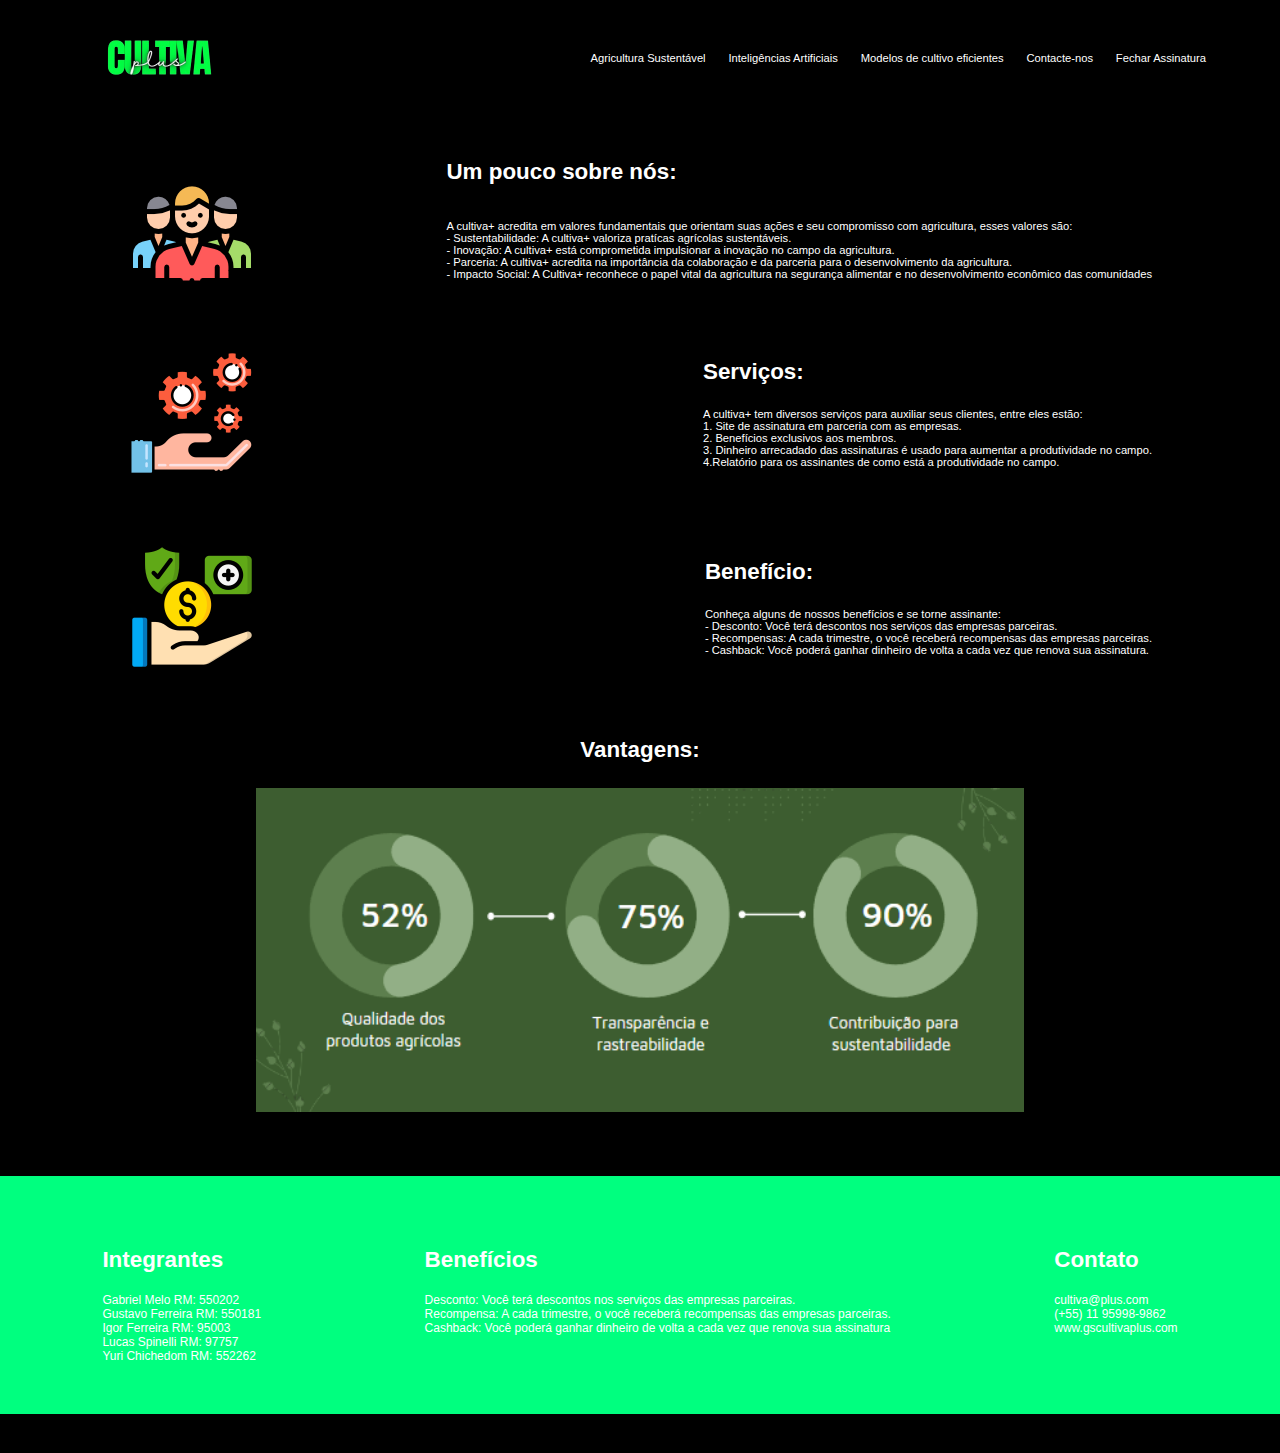
<file: html/index.html>
<!DOCTYPE html>
<html lang="pt-br">
<head>
    <meta charset="UTF-8">
    <meta http-equiv="X-UA-Compatible" content="IE=edge">
    <meta name="viewport" content="width=device-width, initial-scale=1.0">
    <link rel="icon" href="../img/icon-home.png"/>
    <link rel="stylesheet" href="../css/styled.css">
    <title>Home</title>
</head>
<body>
    <div class="container">
        <header class="cabecalho">
            <a href="./index.html"><img src="../img/logo-semfundo.png" alt="logo"></a>

            <div class="navegacao">
                <a href="./agricultura.html">Agricultura Sustentável</a>
                <a href="./ia.html">Inteligências Artificiais</a>
                <a href="./cultivo.html">Modelos de cultivo eficientes</a>
                <a href="./contato.html">Contacte-nos</a>
                <a href="./assinatura.html">Fechar Assinatura</a>
            </div>
        </header>

        <section >
            <div class= "conteudo-i">
                <div>
                    <img src="../img/sobre-nos.png" alt="icon representando 'sobre nós'">
                </div>
                <div>
                    <h1>Um pouco sobre nós:</h1>
                    <p>A cultiva+ acredita em valores fundamentais que orientam suas ações e seu compromisso com agricultura, esses valores são: </p> 
                    <p>- Sustentabilidade: A cultiva+ valoriza pratícas agrícolas sustentáveis.</p>
                    <p>- Inovação: A cultiva+ está comprometida impulsionar a inovação no campo da agricultura.</p>
                    <p>- Parceria: A cultiva+ acredita na importância da colaboração e da parceria para o desenvolvimento da agricultura.</p>
                    <p>- Impacto Social: A Cultiva+ reconhece o papel vital da agricultura na segurança alimentar e no desenvolvimento econômico das comunidades</p>
                </div>
            </div>

            <div class="conteudo-i">
                <div>
                    <img src="../img/servicos.png" alt="icon de servicos">
                </div>
                <div>
                    <h1>Serviços:</h1>
                    <p>A cultiva+ tem diversos serviços para auxiliar seus clientes, entre eles estão: </p> 
                    <p>1. Site de assinatura em parceria com as empresas.</p>
                    <p>2. Benefícios exclusivos aos membros.</p>
                    <p>3. Dinheiro arrecadado das assinaturas é usado para aumentar a produtividade no campo. </p>
                    <p>4.Relatório para os assinantes de como está a produtividade no campo.</p>
                </div>
            </div>

            <div class= "conteudo-i">
                <div>
                    <img src="../img/beneficio.png" alt="icon de beneficio">
                </div> 
                <div>
                    <h1>Benefício:</h1>
                    <p>Conheça alguns de nossos benefícios e se torne assinante: </p> 
                    <p>- Desconto: Você terá descontos nos serviços das empresas parceiras.</p>
                    <p>- Recompensas: A cada trimestre, o você receberá recompensas das empresas parceiras.</p>
                    <p>- Cashback: Você poderá ganhar dinheiro de volta a cada vez que renova sua assinatura.</p>
                </div>
            </div>
            <div class="conteudo-d">
                <h1>Vantagens:</h1>
                <img src="../img/vantagens.png" alt="gráfico com vantagnes de nossos metodos agricolas">
            </div>
        </section>
        
        <footer class="rodape">
            <div>
                <h1>Integrantes</h1>
                <p>Gabriel Melo RM: 550202</p>
                <p>Gustavo Ferreira RM: 550181</p>
                <p>Igor Ferreira RM: 95003</p>
                <p>Lucas Spinelli RM: 97757</p>
                <p>Yuri Chichedom RM: 552262</p>
            </div>
            <div>
                <h1>Benefícios</h1>
                <p>Desconto: Você terá descontos nos serviços das empresas parceiras.</p>
                <p>Recompensa: A cada trimestre, o você receberá recompensas das empresas parceiras.</p>
                <p>Cashback: Você poderá ganhar dinheiro de volta a cada vez que renova sua assinatura </p>
            </div>
            <div>
                <h1>Contato</h1>
                <p>cultiva@plus.com</p>
                <p>(+55) 11 95998-9862</p>
                <p>www.gscultivaplus.com</p>
            </div>
        </footer>
    </div>
</body>
</html>
</file>
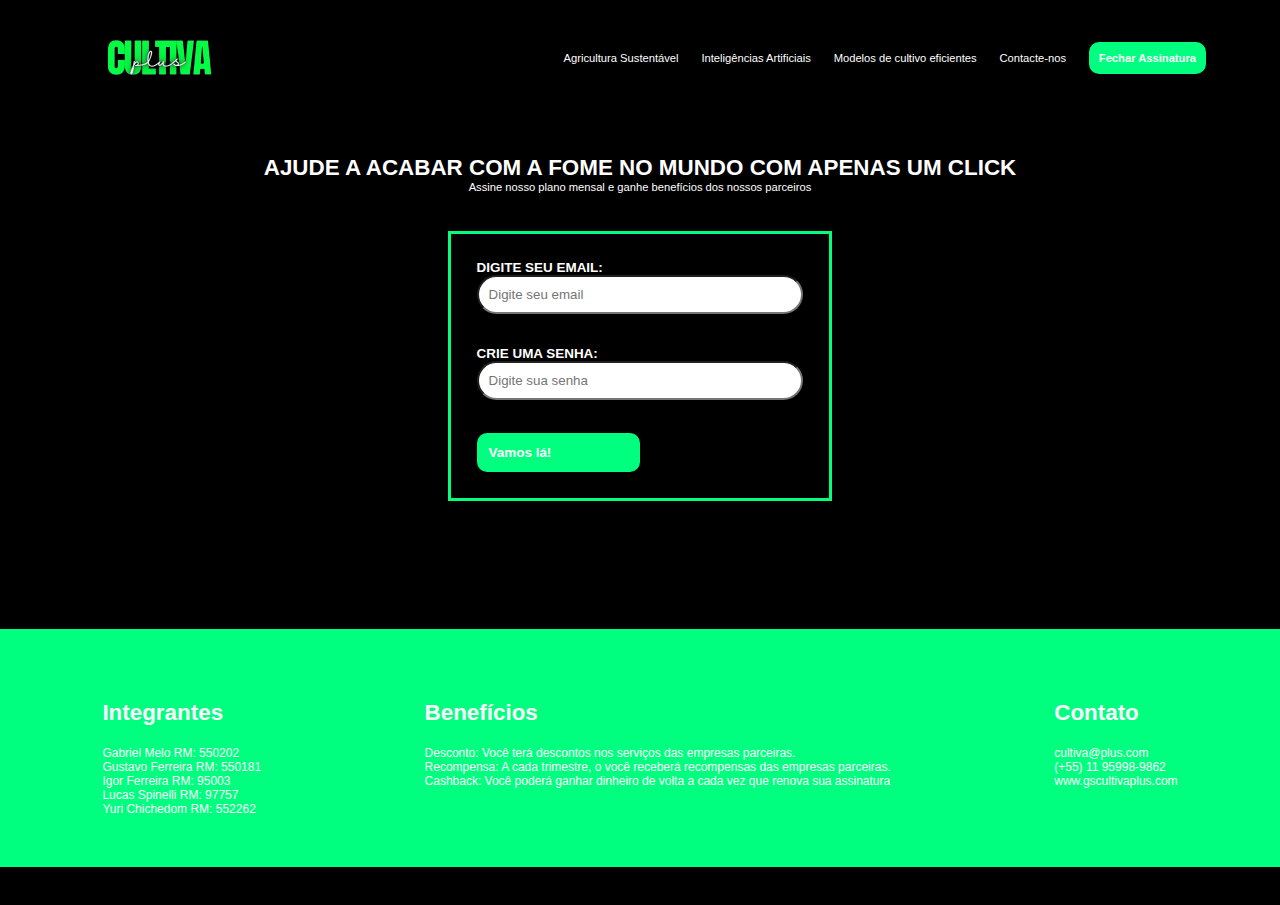
<file: html/assinatura.html>
<!DOCTYPE html>
<html lang="pt-br">
<head>
    <meta charset="UTF-8">
    <meta http-equiv="X-UA-Compatible" content="IE=edge">
    <meta name="viewport" content="width=device-width, initial-scale=1.0">
    <link rel="icon" href="../img/icon-assinatura.png"/>
    <link rel="stylesheet" href="../css/styled.css">
    <title>Fechar Assinatura</title>
</head>
<body>
    <div class="container">
        <header class="cabecalho">
            <a href="../index.html"><img src="../img/logo-semfundo.png" alt="logo"></a>

            <div class="navegacao">
                <a href="./agricultura.html">Agricultura Sustentável</a>
                <a href="./ia.html">Inteligências Artificiais</a>
                <a href="./cultivo.html">Modelos de cultivo eficientes</a>
                <a href="./contato.html">Contacte-nos</a>
                <a href="./assinatura.html"> <span>Fechar Assinatura</span> </a>
            </div>
        </header>

        <section class="conteudo-p">
            <h1>AJUDE A ACABAR COM A FOME NO MUNDO COM APENAS UM CLICK</h1>
            <p>Assine nosso plano mensal e ganhe benefícios dos nossos parceiros</p>    
            <div class="caixinha">
                <label for="idEmail">DIGITE SEU EMAIL:</label>
                <input type="text" id="idEmail" name="email" placeholder="Digite seu email">
          
                <label for="idSenha">CRIE UMA SENHA:</label>
                <input type="password" id="idSenha" name="senha" placeholder="Digite sua senha">

                <a href="#">Vamos lá!</a>
            </div>
        </section>
        
        <footer class="rodape">
            <div>
                <h1>Integrantes</h1>
                <p>Gabriel Melo RM: 550202</p>
                <p>Gustavo Ferreira RM: 550181</p>
                <p>Igor Ferreira RM: 95003</p>
                <p>Lucas Spinelli RM: 97757</p>
                <p>Yuri Chichedom RM: 552262</p>
            </div>
            <div>
                <h1>Benefícios</h1>
                <p>Desconto: Você terá descontos nos serviços das empresas parceiras.</p>
                <p>Recompensa: A cada trimestre, o você receberá recompensas das empresas parceiras.</p>
                <p>Cashback: Você poderá ganhar dinheiro de volta a cada vez que renova sua assinatura </p>
            </div>
            <div>
                <h1>Contato</h1>
                <p>cultiva@plus.com</p>
                <p>(+55) 11 95998-9862</p>
                <p>www.gscultivaplus.com</p>
            </div>
        </footer>
    </div>
</body>
</html>
</file>
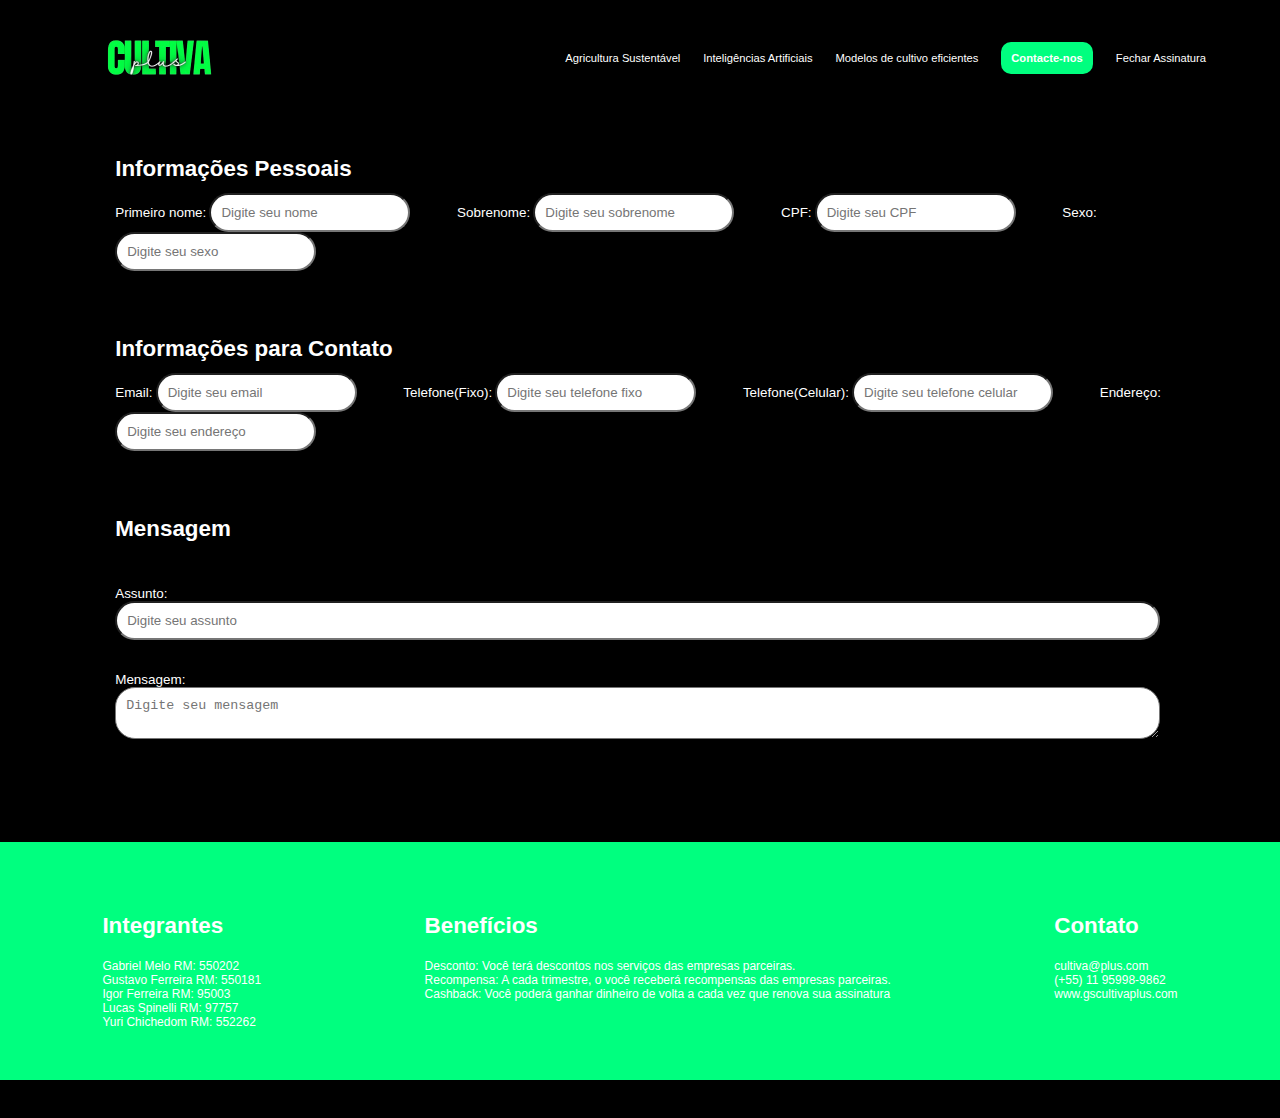
<file: html/contato.html>
<!DOCTYPE html>
<html lang="pt-br">
<head>
    <meta charset="UTF-8">
    <meta http-equiv="X-UA-Compatible" content="IE=edge">
    <meta name="viewport" content="width=device-width, initial-scale=1.0">
    <link rel="icon" href="../img/icon-contato.png"/>
    <link rel="stylesheet" href="../css/styled.css">
    <title>Contacte-nos</title>
</head>
<body>
    <div class="container">
        <header class="cabecalho">
            <a href="../index.html"><img src="../img/logo-semfundo.png" alt="logo"></a>

            <div class="navegacao">
                <a href="./agricultura.html">Agricultura Sustentável</a>
                <a href="./ia.html">Inteligências Artificiais</a>
                <a href="./cultivo.html">Modelos de cultivo eficientes</a>
                <a href="./contato.html"> <span>Contacte-nos</span> </a>
                <a href="./assinatura.html">Fechar Assinatura</a>
            </div>
        </header>

        <section class="conteudo">
            <form action="">
                <h1>Informações Pessoais</h1>
                <label for="idNome">Primeiro nome:</label>
                <input type="text" id="idNome" name="nome" placeholder="Digite seu nome">
          
                <label for="idSobrenome">Sobrenome:</label>
                <input type="text" id="idSobrenome" name="sobrenome" placeholder="Digite seu sobrenome">

                <label for="idCPF">CPF:</label>
                <input type="text" id="idCPF" name="CPF" placeholder="Digite seu CPF">

                <label for="idSexo">Sexo:</label>
                <input type="text" id="idSexo" name="sexo" placeholder="Digite seu sexo">


                <h1>Informações para Contato</h1>
                <label for="idEmail">Email:</label>
                <input type="text" id="idEmail" name="email" placeholder="Digite seu email">
          
                <label for="idFixo">Telefone(Fixo):</label>
                <input type="text" id="idFixo" name="fixo" placeholder="Digite seu telefone fixo">

                <label for="idTelefone">Telefone(Celular):</label>
                <input type="text" id="idTelefone" name="telefone" placeholder="Digite seu telefone celular">

                <label for="idEndereço">Endereço:</label>
                <input type="text" id="idEndereço" name="endereço" placeholder="Digite seu endereço">

                <h1>Mensagem</h1>
                <div>
                    <label for="idAssunto">Assunto:</label>
                    <input type="text" id="idAssunto" name="assunto" placeholder="Digite seu assunto">

                    <label for="idMensagem"><span>Mensagem:</span></label>
                    <textarea type="text" id="idMensagem" name="mensagem" placeholder="Digite seu mensagem"></textarea>
                </div>
            </form>
        </section>
        
        <footer class="rodape">
            <div>
                <h1>Integrantes</h1>
                <p>Gabriel Melo RM: 550202</p>
                <p>Gustavo Ferreira RM: 550181</p>
                <p>Igor Ferreira RM: 95003</p>
                <p>Lucas Spinelli RM: 97757</p>
                <p>Yuri Chichedom RM: 552262</p>
            </div>
            <div>
                <h1>Benefícios</h1>
                <p>Desconto: Você terá descontos nos serviços das empresas parceiras.</p>
                <p>Recompensa: A cada trimestre, o você receberá recompensas das empresas parceiras.</p>
                <p>Cashback: Você poderá ganhar dinheiro de volta a cada vez que renova sua assinatura </p>
            </div>
            <div>
                <h1>Contato</h1>
                <p>cultiva@plus.com</p>
                <p>(+55) 11 95998-9862</p>
                <p>www.gscultivaplus.com</p>
            </div>
        </footer>
    </div>
</body>
</html>
</file>
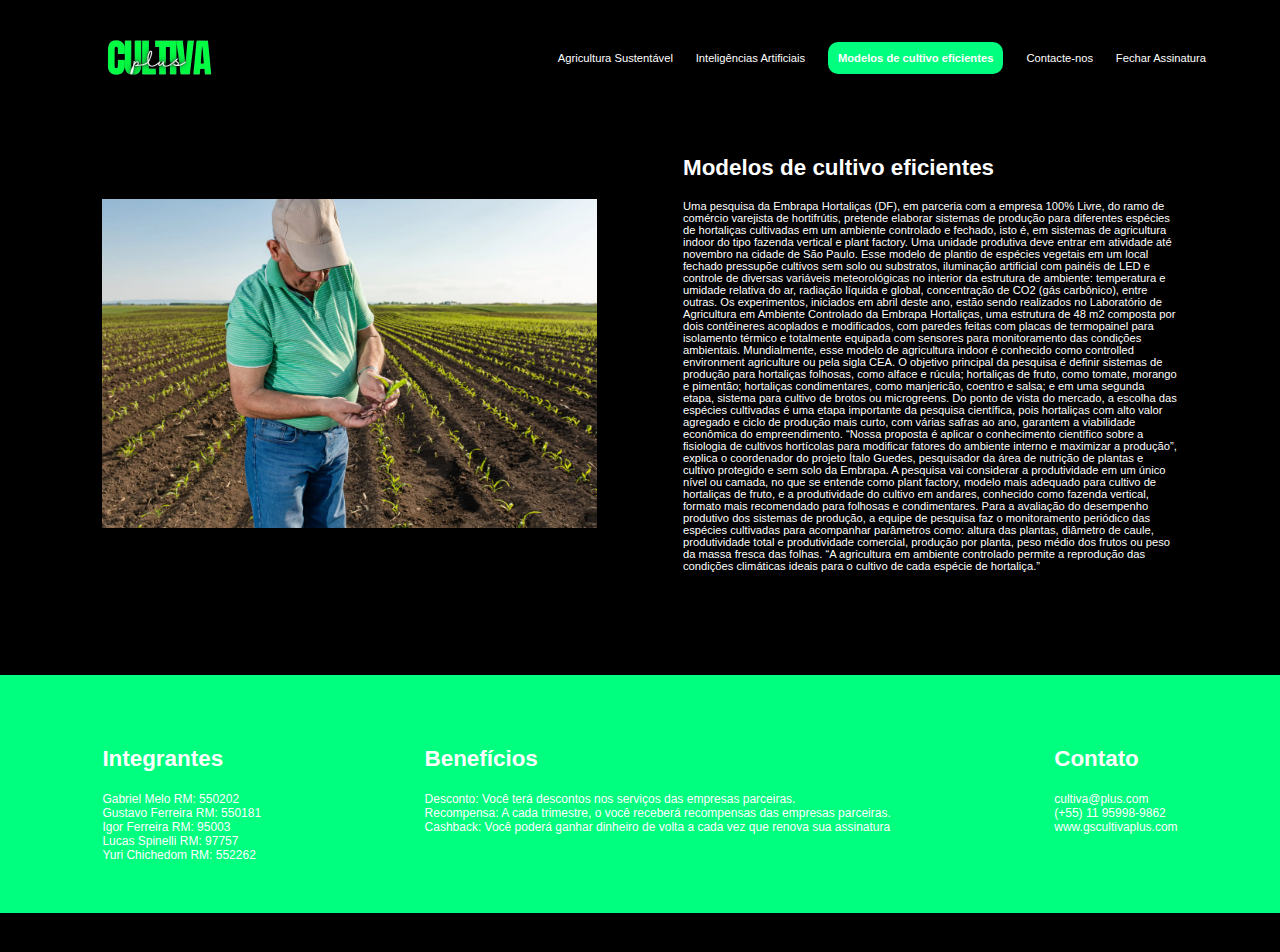
<file: html/cultivo.html>
<!DOCTYPE html>
<html lang="pt-br">
<head>
    <meta charset="UTF-8">
    <meta http-equiv="X-UA-Compatible" content="IE=edge">
    <meta name="viewport" content="width=device-width, initial-scale=1.0">
    <link rel="icon" href="../img/icon-cultivo.png"/>
    <link rel="stylesheet" href="../css/styled.css">
    <title>Modelos de cultivo eficientes</title>
</head>
<body>
    <div class="container">
        <header class="cabecalho">
            <a href="./index.html"><img src="../img/logo-semfundo.png" alt="logo"></a>

            <div class="navegacao">
                <a href="./agricultura.html">Agricultura Sustentável</a>
                <a href="./ia.html">Inteligências Artificiais</a>
                <a href="./cultivo.html"> <span>Modelos de cultivo eficientes</span> </a>
                <a href="./contato.html">Contacte-nos</a>
                <a href="./assinatura.html">Fechar Assinatura</a>
            </div>
        </header>

        <section class="conteudo-a">
            <div>
                <img src="../img/cultivo.webp" alt="imagem de um homem em uma plantação">
            </div>
            <div>
                <h1>Modelos de cultivo eficientes</h1>
                <p>Uma pesquisa da Embrapa Hortaliças (DF), em parceria com a empresa 100% Livre, do ramo de comércio varejista de hortifrútis, pretende elaborar sistemas de produção para diferentes espécies de hortaliças cultivadas em um ambiente controlado e fechado, isto é, em sistemas de agricultura indoor do tipo fazenda vertical e plant factory. Uma unidade produtiva deve entrar em atividade até novembro na cidade de São Paulo.
                    Esse modelo de plantio de espécies vegetais em um local fechado pressupõe cultivos sem solo ou substratos, iluminação artificial com painéis de LED e controle de diversas variáveis meteorológicas no interior da estrutura de ambiente: temperatura e umidade relativa do ar, radiação líquida e global, concentração de CO2 (gás carbônico), entre outras.
                    Os experimentos, iniciados em abril deste ano, estão sendo realizados no Laboratório de Agricultura em Ambiente Controlado da Embrapa Hortaliças, uma estrutura de 48 m2 composta por dois contêineres acoplados e modificados, com paredes feitas com placas de termopainel para isolamento térmico e totalmente equipada com sensores para monitoramento das condições ambientais. Mundialmente, esse modelo de agricultura indoor é conhecido como controlled environment agriculture ou pela sigla CEA.
                    O objetivo principal da pesquisa é definir sistemas de produção para hortaliças folhosas, como alface e rúcula; hortaliças de fruto, como tomate, morango e pimentão; hortaliças condimentares, como manjericão, coentro e salsa; e em uma segunda etapa, sistema para cultivo de brotos ou microgreens. Do ponto de vista do mercado, a escolha das espécies cultivadas é uma etapa importante da pesquisa científica, pois hortaliças com alto valor agregado e ciclo de produção mais curto, com várias safras ao ano, garantem a viabilidade econômica do empreendimento. 
                    “Nossa proposta é aplicar o conhecimento científico sobre a fisiologia de cultivos hortícolas para modificar fatores do ambiente interno e maximizar a produção”, explica o coordenador do projeto Ítalo Guedes, pesquisador da área de nutrição de plantas e cultivo protegido e sem solo da Embrapa. A pesquisa vai considerar a produtividade em um único nível ou camada, no que se entende como plant factory, modelo mais adequado para cultivo de hortaliças de fruto, e a produtividade do cultivo em andares, conhecido como fazenda vertical, formato mais recomendado para folhosas e condimentares. 
                    Para a avaliação do desempenho produtivo dos sistemas de produção, a equipe de pesquisa faz o monitoramento periódico das espécies cultivadas para acompanhar parâmetros como: altura das plantas, diâmetro de caule, produtividade total e produtividade comercial, produção por planta, peso médio dos frutos ou peso da massa fresca das folhas. “A agricultura em ambiente controlado permite a reprodução das condições climáticas ideais para o cultivo de cada espécie de hortaliça.”</p> 
            </div>
        </section>
        
        <footer class="rodape">
            <div>
                <h1>Integrantes</h1>
                <p>Gabriel Melo RM: 550202</p>
                <p>Gustavo Ferreira RM: 550181</p>
                <p>Igor Ferreira RM: 95003</p>
                <p>Lucas Spinelli RM: 97757</p>
                <p>Yuri Chichedom RM: 552262</p>
            </div>
            <div>
                <h1>Benefícios</h1>
                <p>Desconto: Você terá descontos nos serviços das empresas parceiras.</p>
                <p>Recompensa: A cada trimestre, o você receberá recompensas das empresas parceiras.</p>
                <p>Cashback: Você poderá ganhar dinheiro de volta a cada vez que renova sua assinatura </p>
            </div>
            <div>
                <h1>Contato</h1>
                <p>cultiva@plus.com</p>
                <p>(+55) 11 95998-9862</p>
                <p>www.gscultivaplus.com</p>
            </div>
        </footer>
    </div>
</body>
</html>
</file>
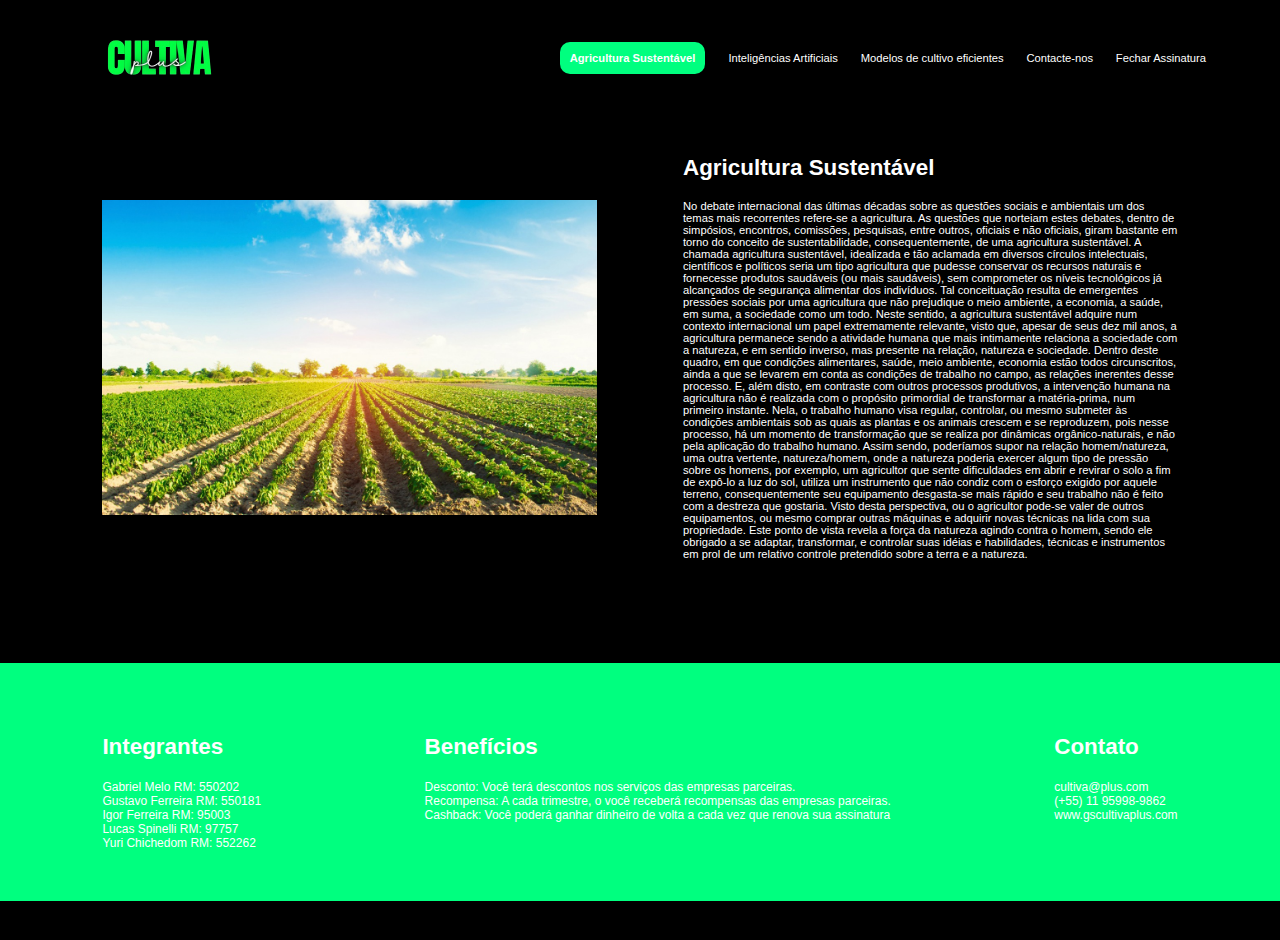
<file: pages/agricultura.html>
<!DOCTYPE html>
<html lang="pt-br">
<head>
    <meta charset="UTF-8">
    <meta http-equiv="X-UA-Compatible" content="IE=edge">
    <meta name="viewport" content="width=device-width, initial-scale=1.0">
    <link rel="icon" href="../img/icon-agricultura.png"/>
    <link rel="stylesheet" href="../css/styled.css">
    <title>Agricultura Sustentável</title>
</head>
<body>
    <div class="container">
        <header class="cabecalho">
            <a href="./index.html"><img src="../img/logo-semfundo.png" alt="logo"></a>

            <div class="navegacao">
                <a href="./agricultura.html"> <span>Agricultura Sustentável</span> </a>
                <a href="./ia.html">Inteligências Artificiais</a>
                <a href="./cultivo.html">Modelos de cultivo eficientes</a>
                <a href="./contato.html">Contacte-nos</a>
                <a href="./assinatura.html">Fechar Assinatura</a>
            </div>
        </header>

        <section class="conteudo-a">
            <div>
                <img src="../img/agricultura-sustentavel.jpg" alt="imagem de uma plantação">
            </div>
            <div>
                <h1>Agricultura Sustentável</h1>
                <p>No debate internacional das últimas décadas sobre as questões sociais e ambientais um dos temas mais recorrentes refere-se a agricultura. As questões que norteiam estes debates, dentro de simpósios, encontros, comissões, pesquisas, entre outros, oficiais e não oficiais, giram bastante em torno do conceito de sustentabilidade, consequentemente, de uma agricultura sustentável.
                    A chamada agricultura sustentável, idealizada e tão aclamada em diversos círculos intelectuais, científicos e políticos seria um tipo agricultura que pudesse conservar os recursos naturais e fornecesse produtos saudáveis (ou mais saudáveis), sem comprometer os níveis tecnológicos já alcançados de segurança alimentar dos indivíduos. Tal conceituação resulta de emergentes pressões sociais por uma agricultura que não prejudique o meio ambiente, a economia, a saúde, em suma, a sociedade como um todo.
                    Neste sentido, a agricultura sustentável adquire num contexto internacional um papel extremamente relevante, visto que, apesar de seus dez mil anos, a agricultura permanece sendo a atividade humana que mais intimamente relaciona a sociedade com a natureza, e em sentido inverso, mas presente na relação, natureza e sociedade.
                    Dentro deste quadro, em que condições alimentares, saúde, meio ambiente, economia estão todos circunscritos, ainda a que se levarem em conta as condições de trabalho no campo, as relações inerentes desse processo. E, além disto, em contraste com outros processos produtivos, a intervenção humana na agricultura não é realizada com o propósito primordial de transformar a matéria-prima, num primeiro instante. Nela, o trabalho humano visa regular, controlar, ou mesmo submeter às condições ambientais sob as quais as plantas e os animais crescem e se reproduzem, pois nesse processo, há um momento de transformação que se realiza por dinâmicas orgânico-naturais, e não pela aplicação do trabalho humano.
                    Assim sendo, poderíamos supor na relação homem/natureza, uma outra vertente, natureza/homem, onde a natureza poderia exercer algum tipo de pressão sobre os homens, por exemplo, um agricultor que sente dificuldades em abrir e revirar o solo a fim de expô-lo a luz do sol, utiliza um instrumento que não condiz com o esforço exigido por aquele terreno, consequentemente seu equipamento desgasta-se mais rápido e seu trabalho não é feito com a destreza que gostaria. Visto desta perspectiva, ou o agricultor pode-se valer de outros equipamentos, ou mesmo comprar outras máquinas e adquirir novas técnicas na lida com sua propriedade.
                    Este ponto de vista revela a força da natureza agindo contra o homem, sendo ele obrigado a se adaptar, transformar, e controlar suas idéias e habilidades, técnicas e instrumentos em prol de um relativo controle pretendido sobre a terra e a natureza.</p>         
            </div>
        </section>
        
        <footer class="rodape">
            <div>
                <h1>Integrantes</h1>
                <p>Gabriel Melo RM: 550202</p>
                <p>Gustavo Ferreira RM: 550181</p>
                <p>Igor Ferreira RM: 95003</p>
                <p>Lucas Spinelli RM: 97757</p>
                <p>Yuri Chichedom RM: 552262</p>
            </div>
            <div>
                <h1>Benefícios</h1>
                <p>Desconto: Você terá descontos nos serviços das empresas parceiras.</p>
                <p>Recompensa: A cada trimestre, o você receberá recompensas das empresas parceiras.</p>
                <p>Cashback: Você poderá ganhar dinheiro de volta a cada vez que renova sua assinatura </p>
            </div>
            <div>
                <h1>Contato</h1>
                <p>cultiva@plus.com</p>
                <p>(+55) 11 95998-9862</p>
                <p>www.gscultivaplus.com</p>
            </div>
        </footer>
    </div>
</body>
</html>
</file>
<file: css/styled.css>
@import url("https://fonts.googleapis.com/css2?family=Montserrat:wght@100;400&family=Share+Tech&family=Share+Tech+Mono&display=swap");
@import url("./cabecalho.css");
@import url("./conteudo.css");
@import url("./rodape.css");

* {
    margin: 0%;
    padding: 0%;
    box-sizing: border-box;
}
html {
    font-size: 70%;
    background-color: #000;
}
</file>
